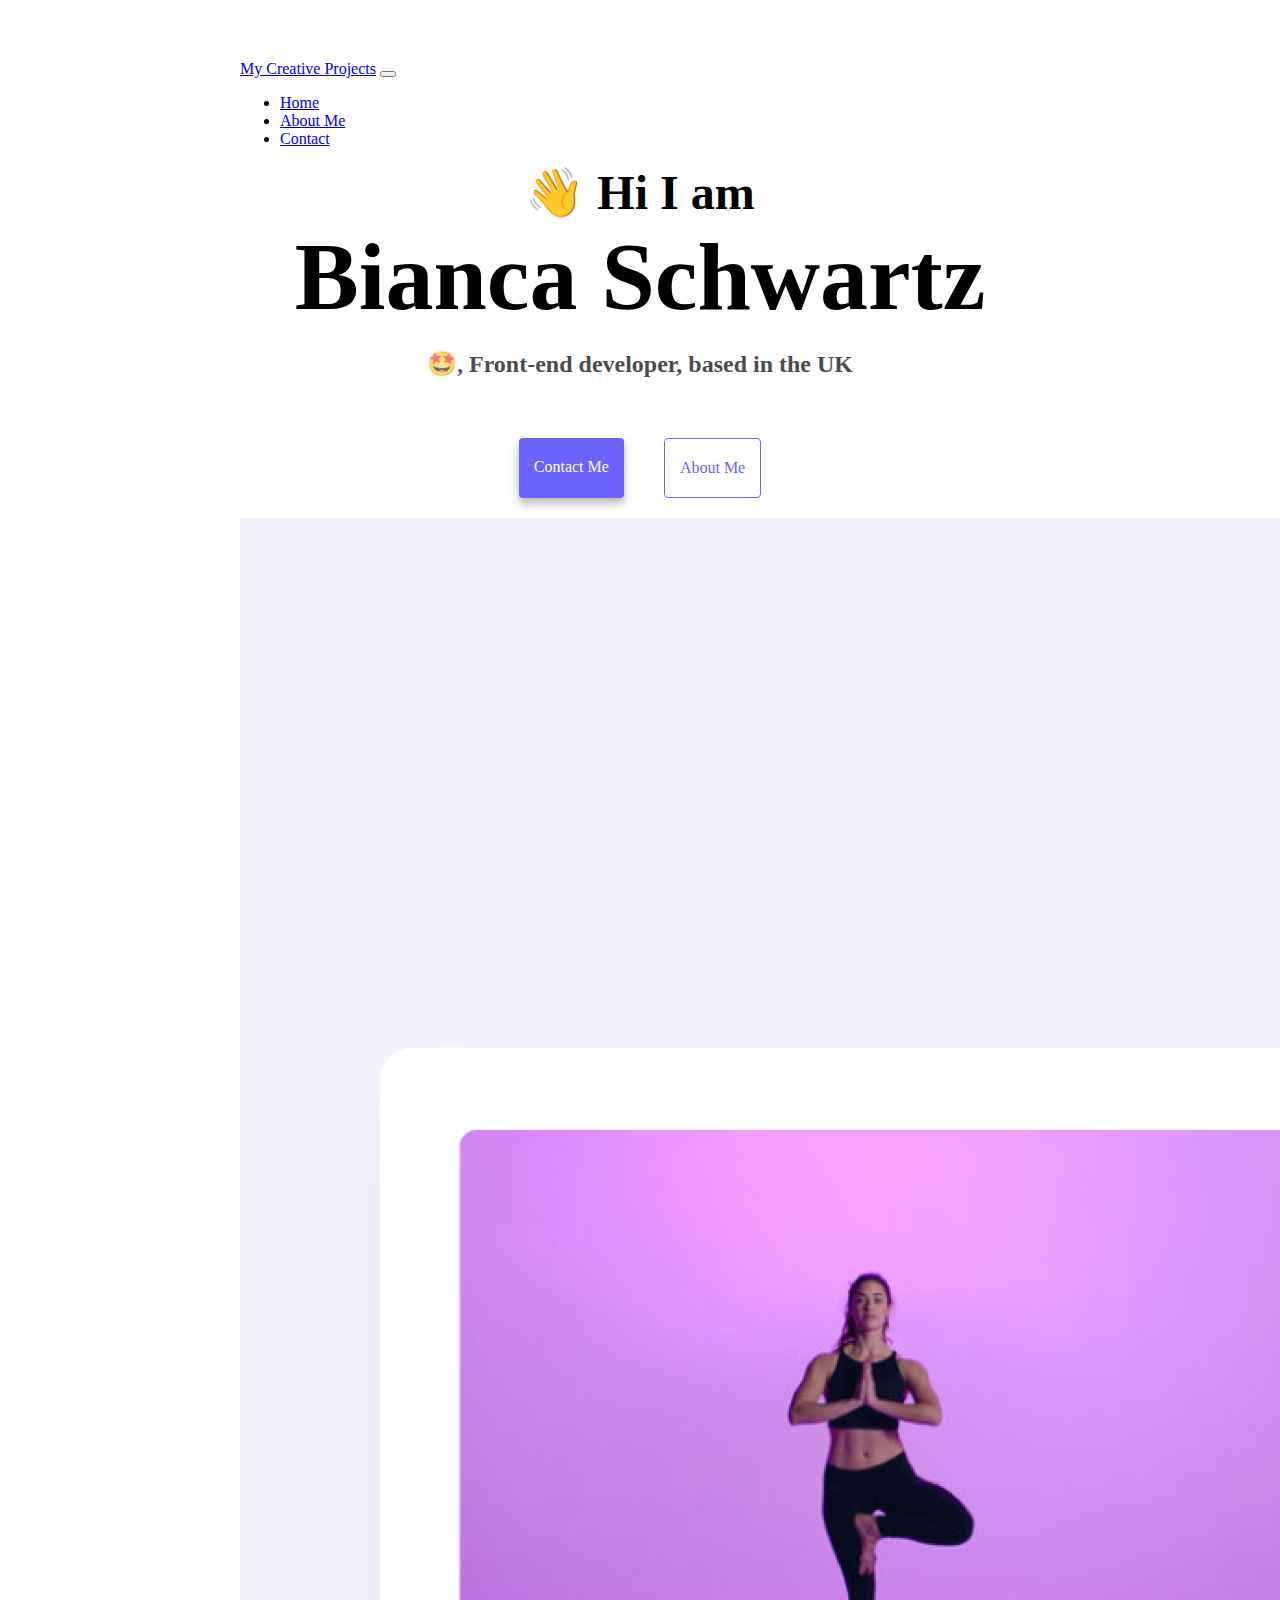
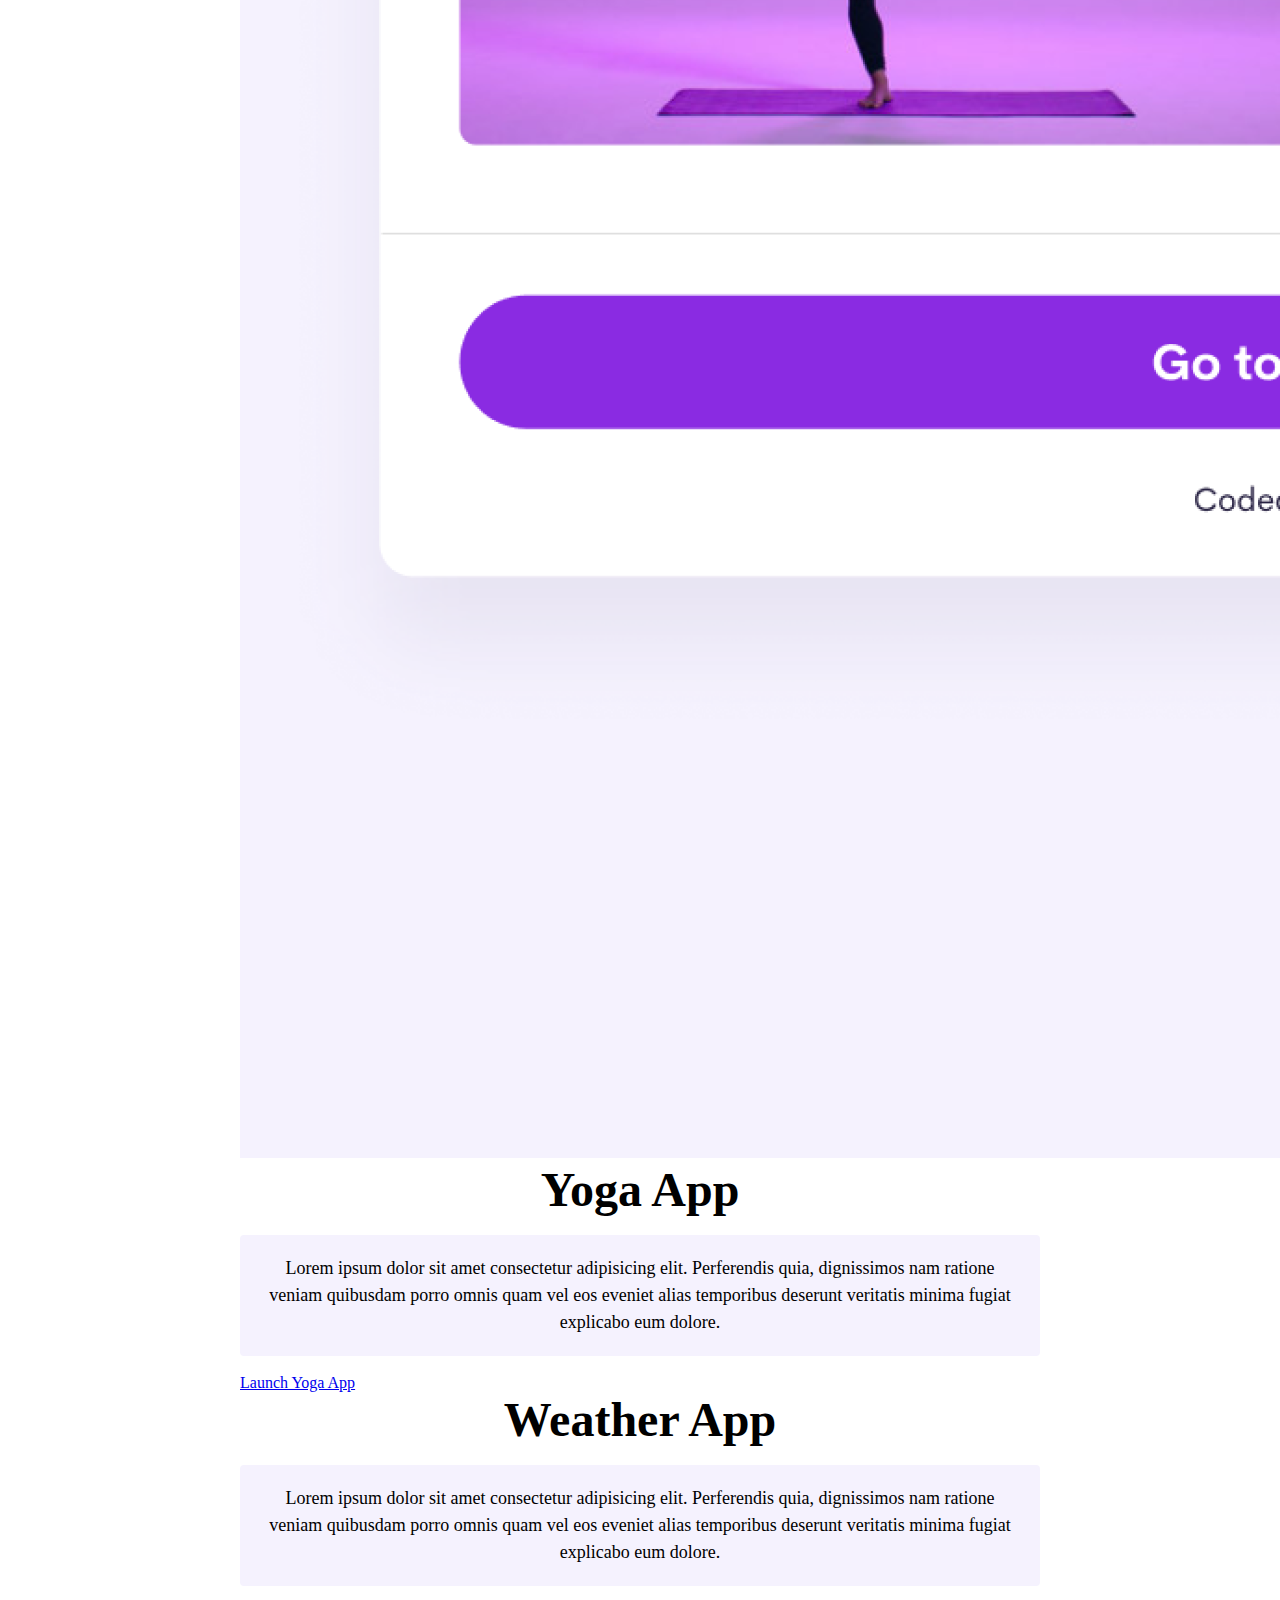
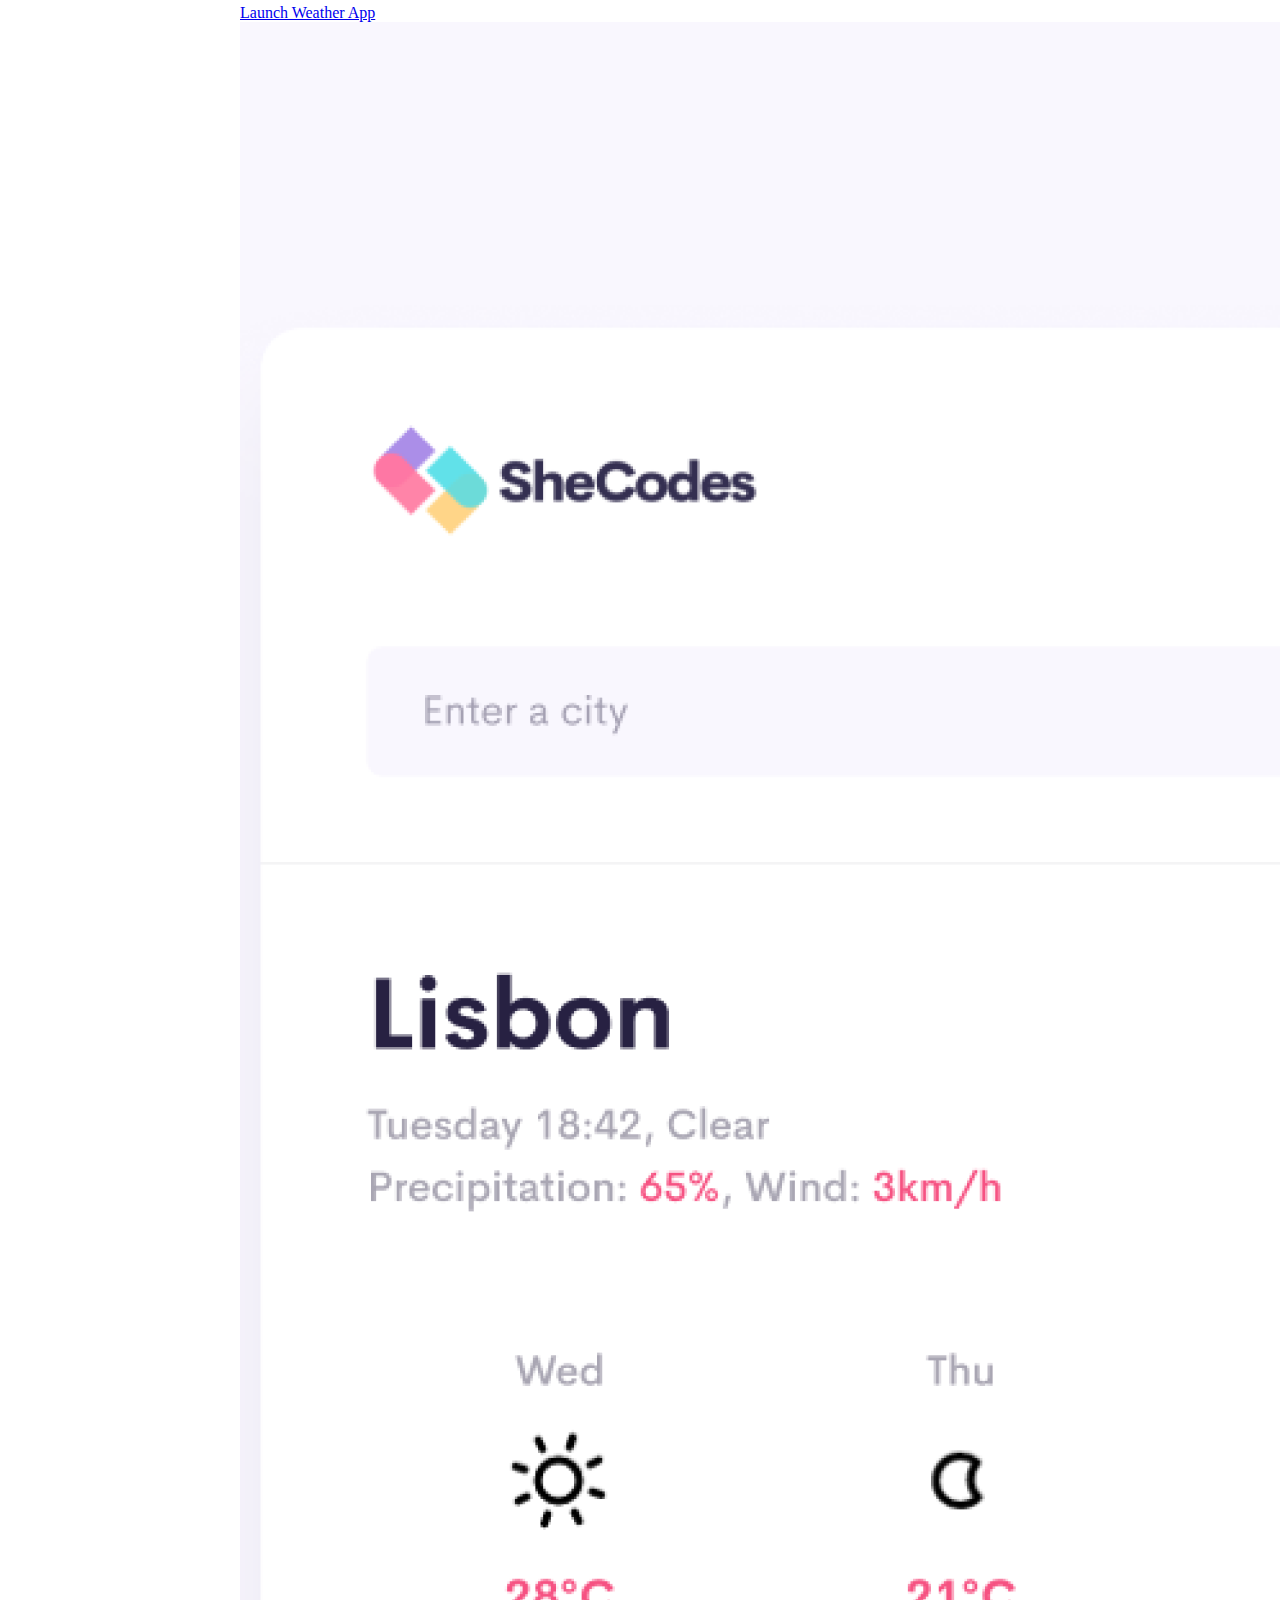
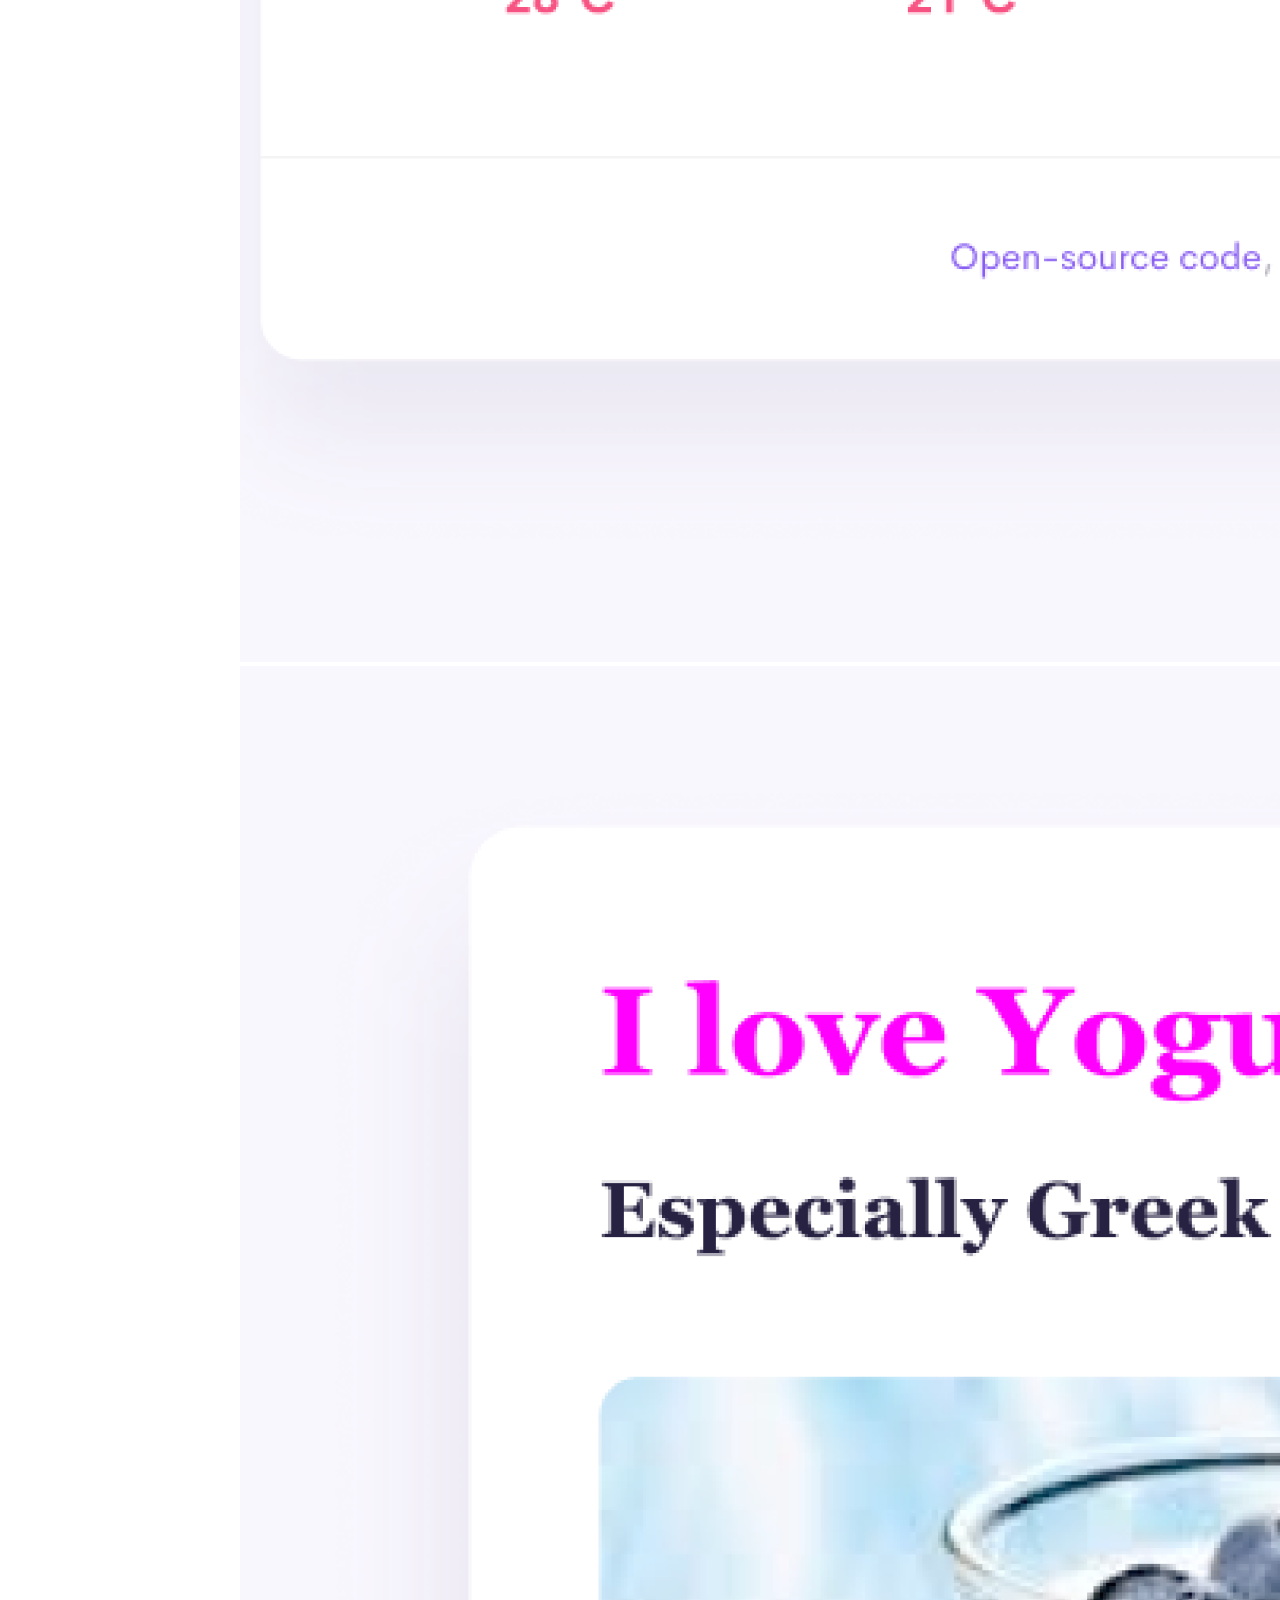
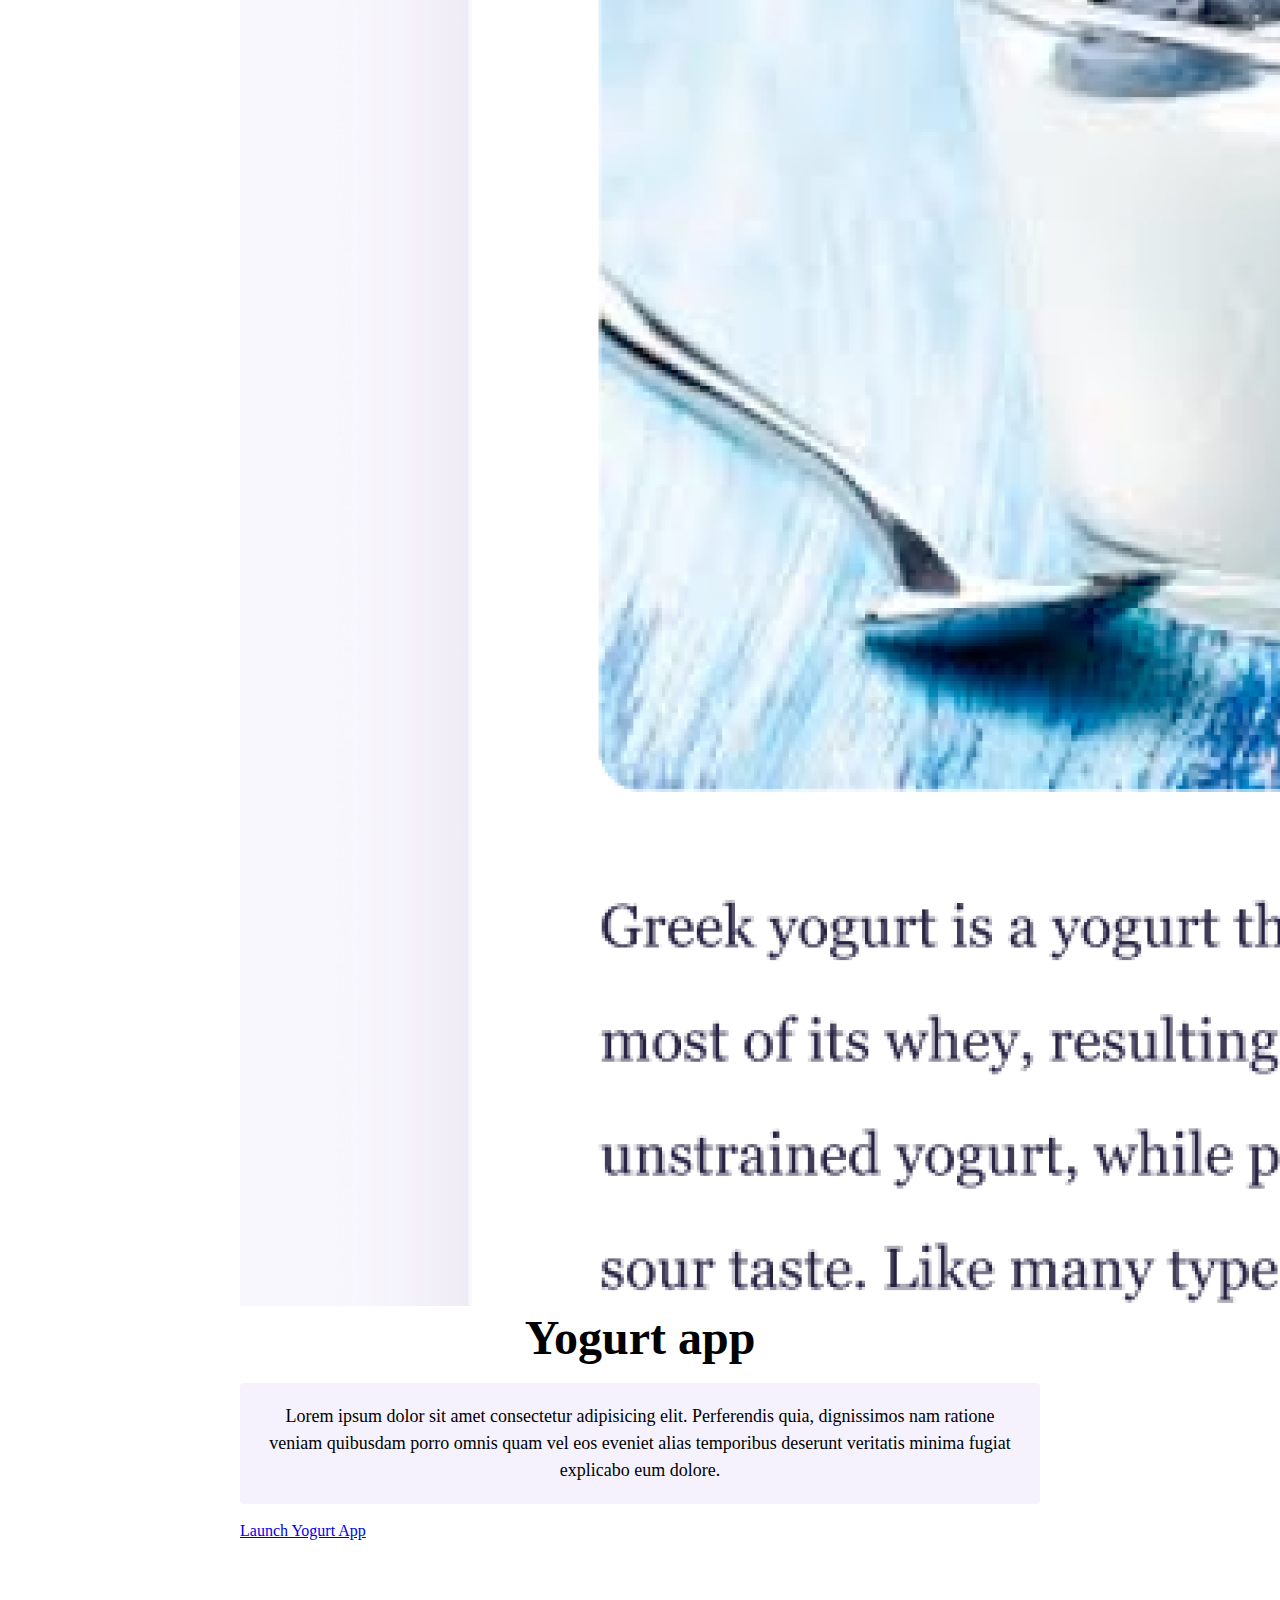
<file: index.html>
<!DOCTYPE html>
<html lang="en">
  <head>
    <meta charset="UTF-8" />
    <meta http-equiv="X-UA-Compatible" content="IE=edge" />
    <meta name="viewport" content="width=device-width, initial-scale=1.0" />

    <link
      href="https://cdn.jsdelivr.net/npm/bootstrap@5.0.1/dist/css/bootstrap.min.css"
      rel="stylesheet"
      integrity="sha384-+0n0xVW2eSR5OomGNYDnhzAbDsOXxcvSN1TPprVMTNDbiYZCxYbOOl7+AMvyTG2x"
      crossorigin="anonymous"
    />
    <script
      src="https://cdn.jsdelivr.net/npm/bootstrap@5.0.1/dist/js/bootstrap.bundle.min.js"
      integrity="sha384-gtEjrD/SeCtmISkJkNUaaKMoLD0//ElJ19smozuHV6z3Iehds+3Ulb9Bn9Plx0x4"
      crossorigin="anonymous"
    ></script>
    <link rel="stylesheet" href="/src/style.css" />
    <title>Front-end Developer - Bianca Schwartz</title>
  </head>
  <nav class="navbar fixed-top navbar-expand-lg navbar-light bg-light">
    <div class="container-fluid">
      <a class="navbar-brand" href="#">My Creative Projects</a>
      <button
        class="navbar-toggler"
        type="button"
        data-bs-toggle="collapse"
        data-bs-target="#navbarNav"
        aria-controls="navbarNav"
        aria-expanded="false"
        aria-label="Toggle navigation"
      >
        <span class="navbar-toggler-icon"></span>
      </button>
      <div class="collapse navbar-collapse" id="navbarNav">
        <ul class="navbar-nav">
          <li class="nav-item">
            <a class="nav-link active" aria-current="page" href="/index.html">Home</a>
          </li>
          <li class="nav-item">
            <a class="nav-link" href="/about.html">About Me</a>
          </li>
          <li class="nav-item">
            <a class="nav-link" href="/about.html#contact">Contact</a>
          </li>
          </li>
        </ul>
      </div>
    </div>
  </nav>
  <body>
    <h2>👋 Hi I am</h2>
    <h1>Bianca Schwartz</h1>
  </br/>
    <h3>🤩, Front-end developer, based in the UK</h3>
    <div class="navigation-links">
      <a href="/about.html#contact" class="contact-link" title="Contact Me">Contact me</a>
      <a href="/about.html" class="about-link" title="About Me">About me</a>
    </div>
      <div class="container">
        <div class="row mt-5">
          <div class="col-md-6"><img src="/images/yoga.png" class="img-fluid rounded d-none d-lg-block" title="Yoga App" ></div>
          <div class="col-md-6">
            <h2 class="mb-3">Yoga App</h2>
            <p>Lorem ipsum dolor sit amet consectetur adipisicing elit. Perferendis quia, dignissimos nam ratione veniam quibusdam porro omnis quam vel eos eveniet alias temporibus deserunt veritatis minima fugiat explicabo eum dolore.</p>
            <div class="mt-5">
            <a href="#" class="primary-link p-3 mb-2 bg-primary text-white rounded-3 d-flex justify-content-center">Launch Yoga App</a>
          </div>
          </div>
        </div>

        <div class="row mt-5">
          <div class="col-md-6">
            <h2 class="mb-3">Weather App</h2>
            <p>Lorem ipsum dolor sit amet consectetur adipisicing elit. Perferendis quia, dignissimos nam ratione veniam quibusdam porro omnis quam vel eos eveniet alias temporibus deserunt veritatis minima fugiat explicabo eum dolore.</p>
            <div class="mt-5">
            <a href="#" class="primary-link p-3 mb-2 bg-primary text-white rounded-3 d-flex justify-content-center">Launch Weather App</a>
          </div>
          </div>
          <div class="col-md-6"><img src="/images/weather.png" class="img-fluid rounded d-none d-lg-block" title="Weather App">
          </div>
        </div>

       <div class="row mt-5">
          <div class="col-md-6"><img src="/images/yogurt.png" class="img-fluid rounded d-none d-lg-block" title="Yogurt App"></div>
          <div class="col-md-6">
            <h2 class="mb-3">Yogurt app</h2>
            <p>Lorem ipsum dolor sit amet consectetur adipisicing elit. Perferendis quia, dignissimos nam ratione veniam quibusdam porro omnis quam vel eos eveniet alias temporibus deserunt veritatis minima fugiat explicabo eum dolore.</p>
            <div class="mt-5">
            <a href="#" class="primary-link p-2 bg-primary text-white rounded-3 d-flex justify-content-center">Launch Yogurt App</a>
          </div>
          </div>
        </div>


    </div>
  </body>
</html>
</file>
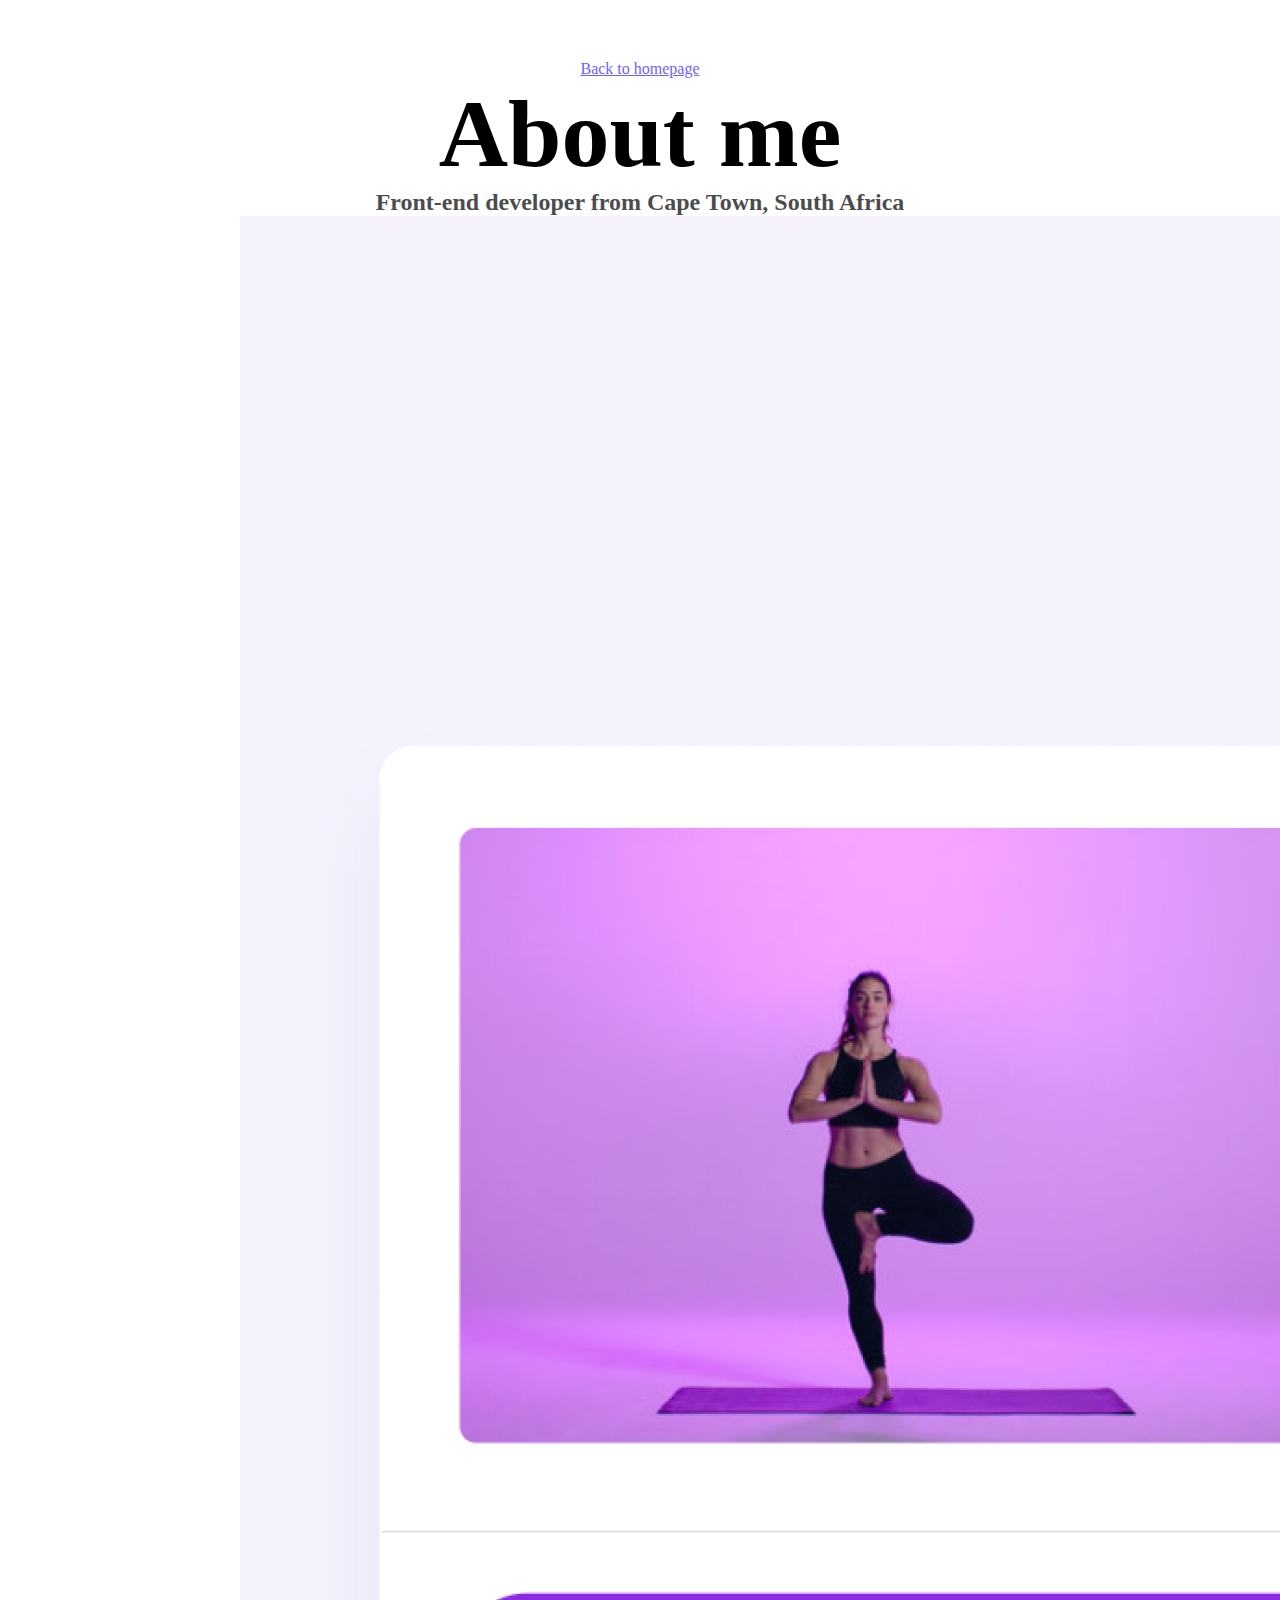
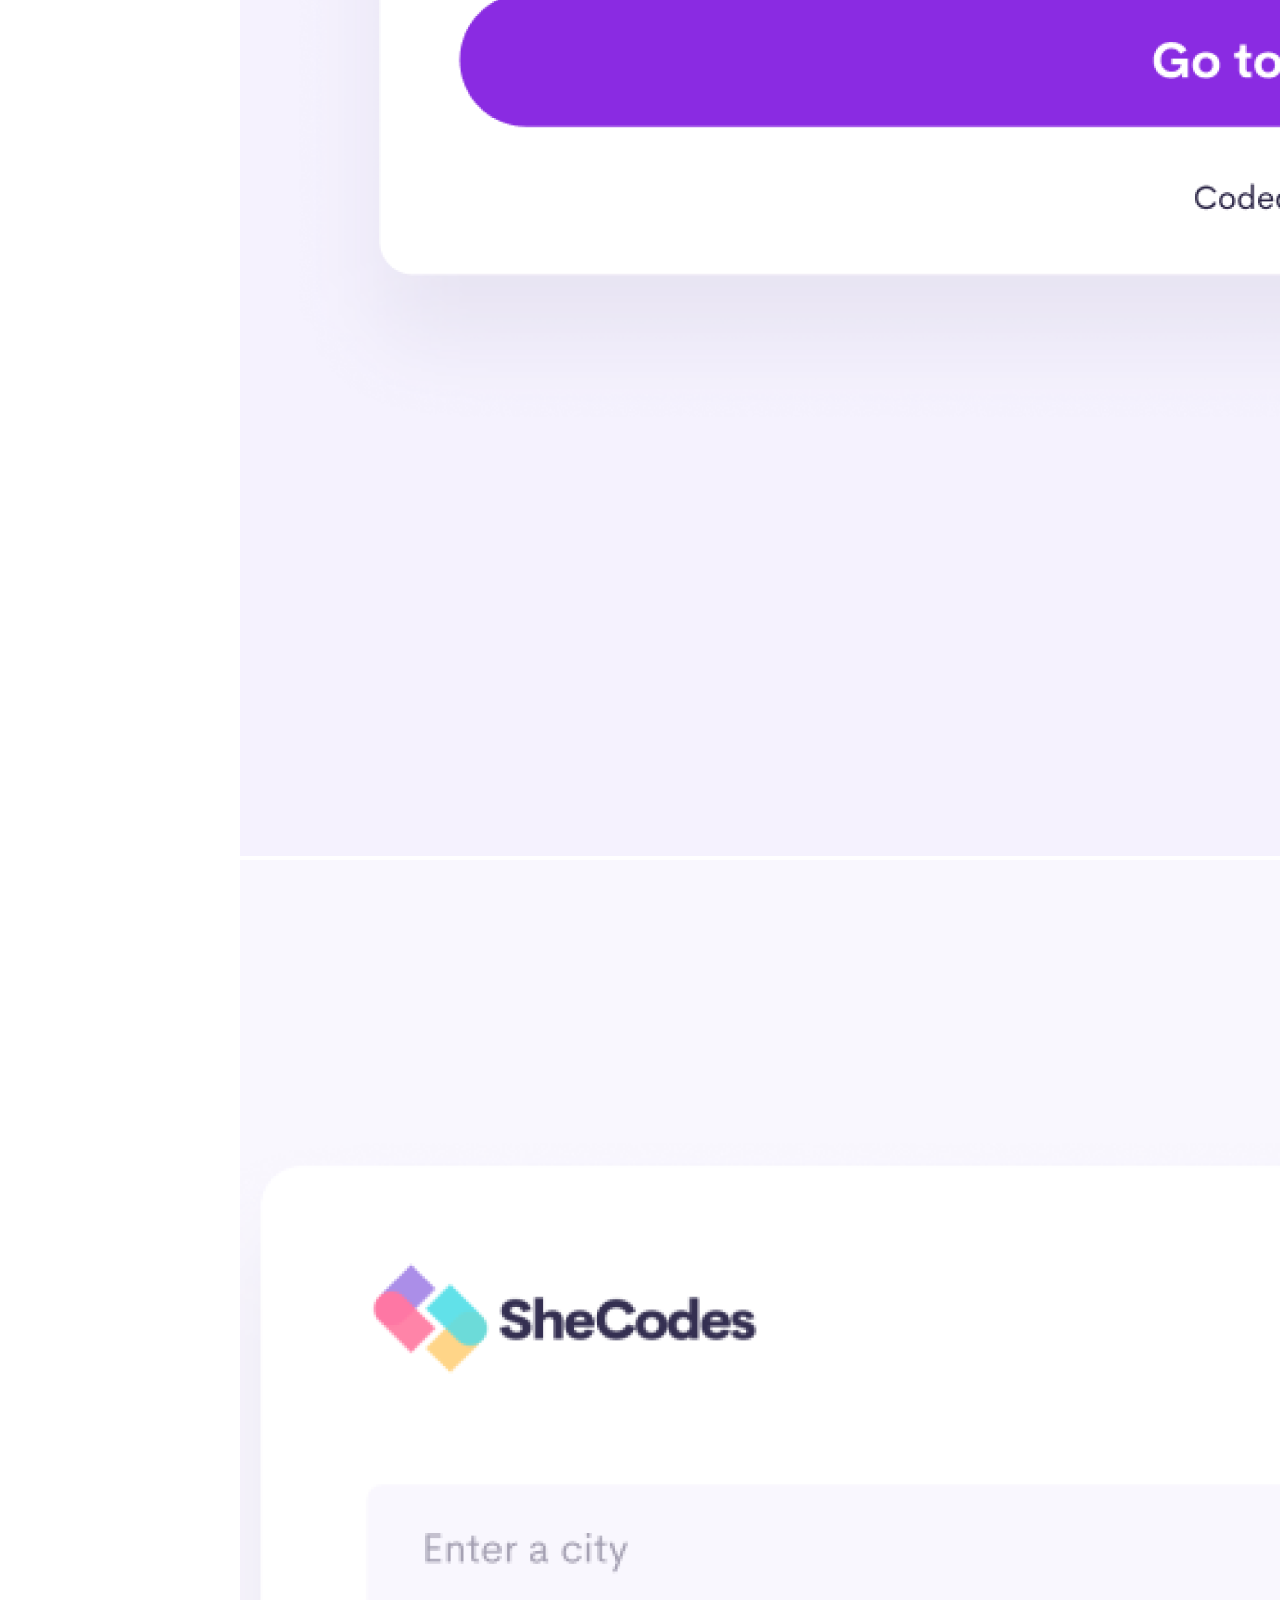
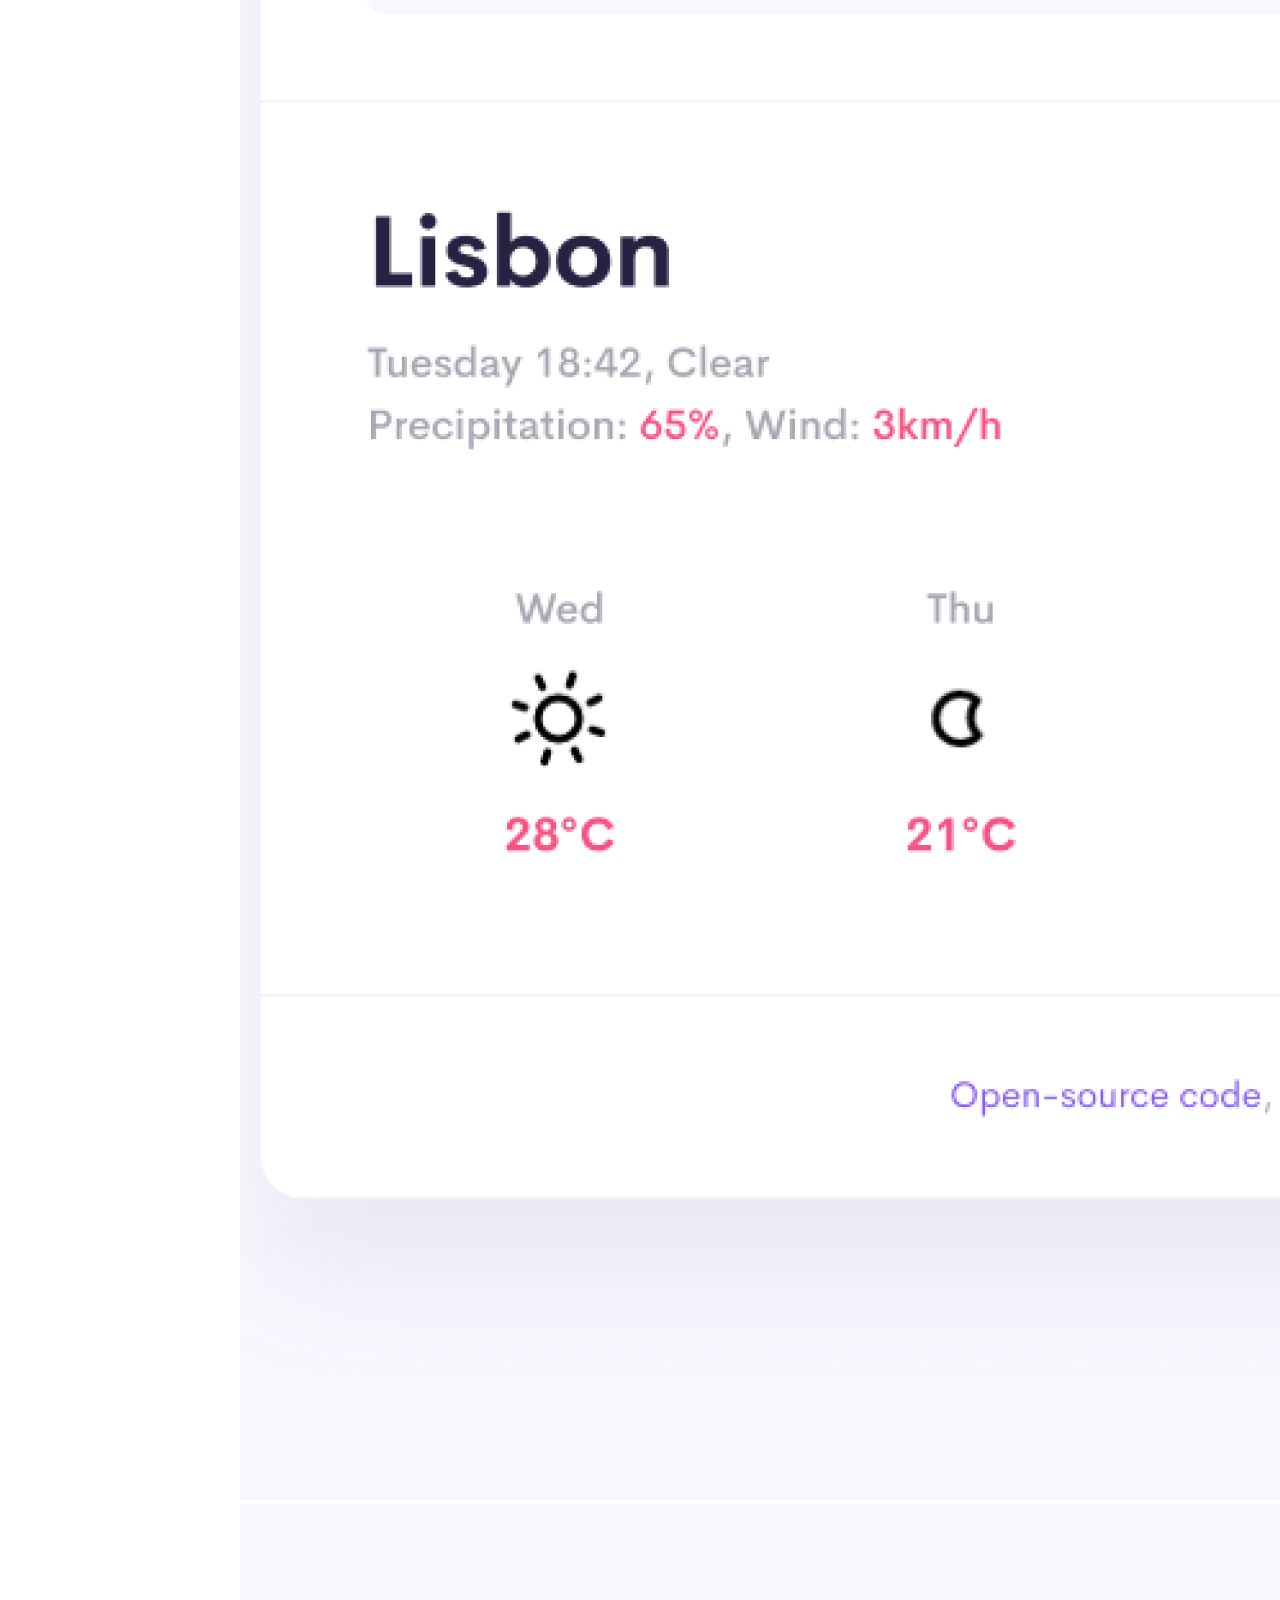
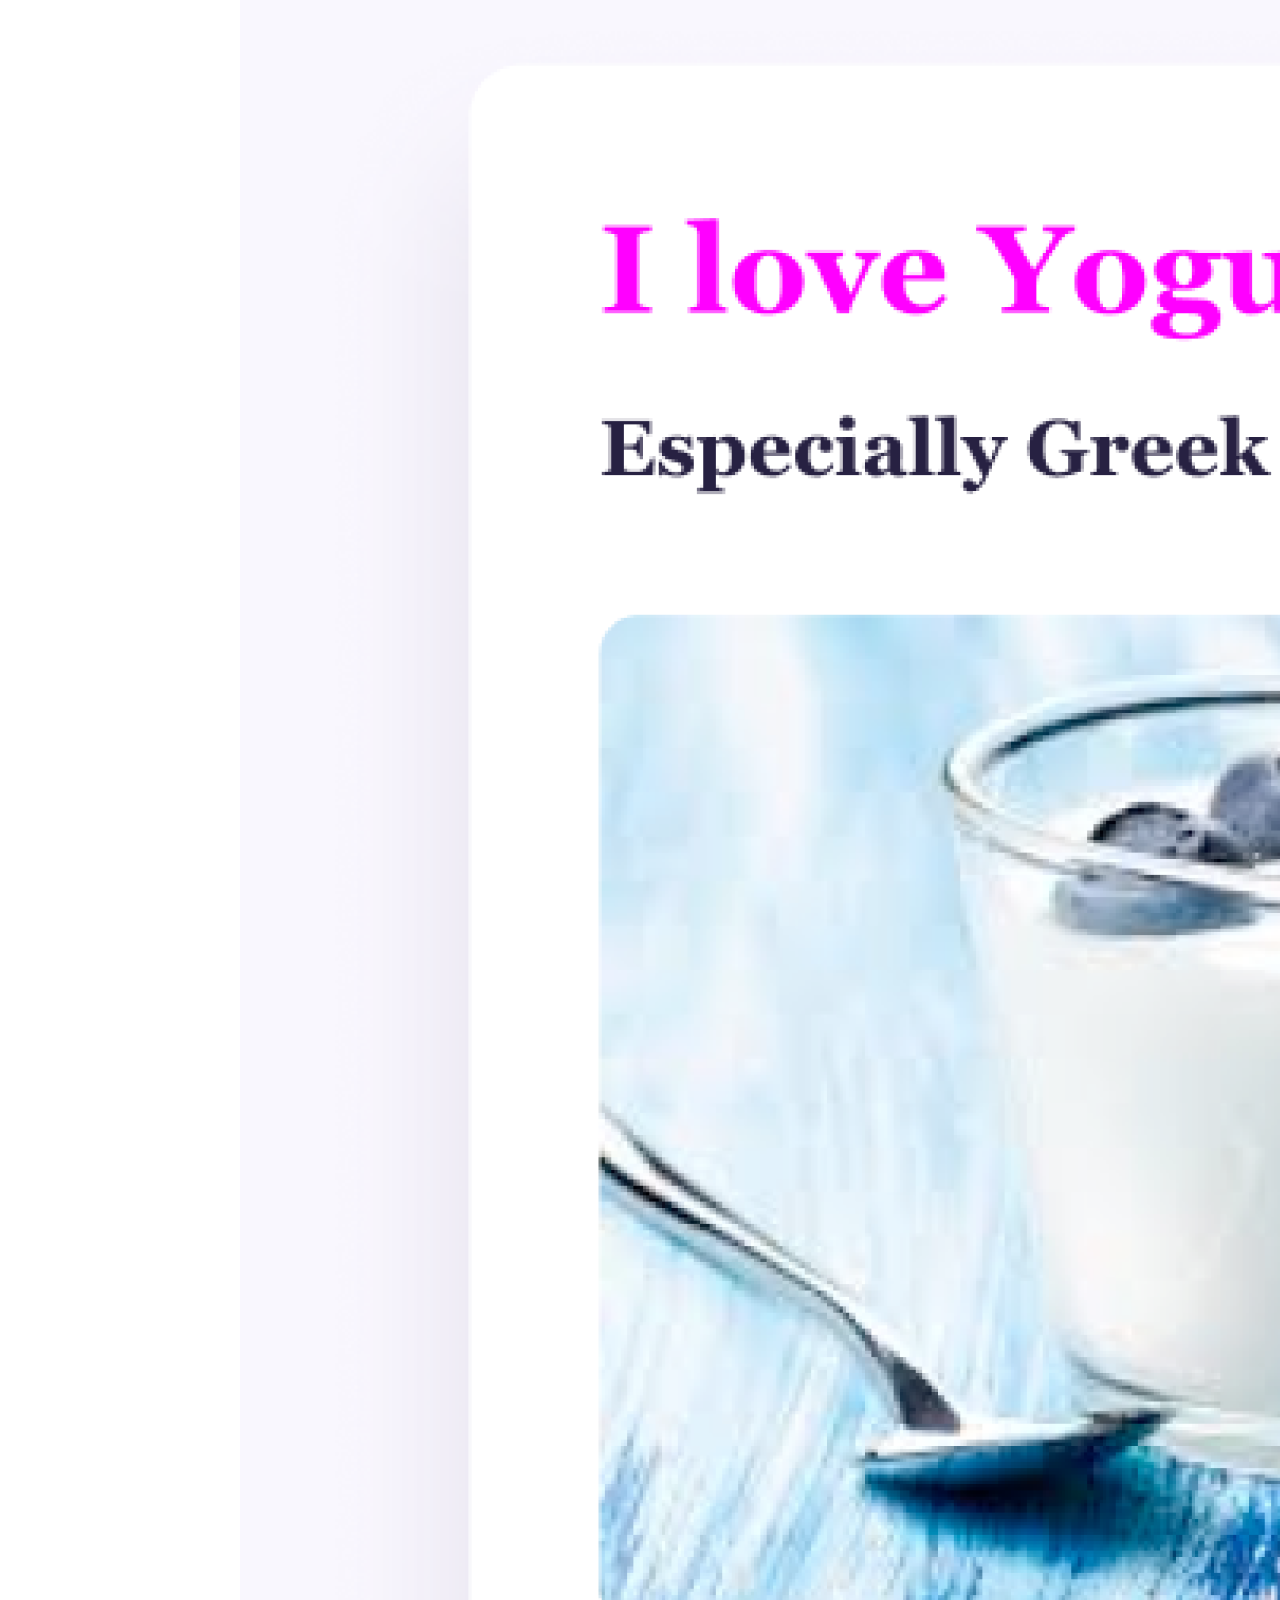
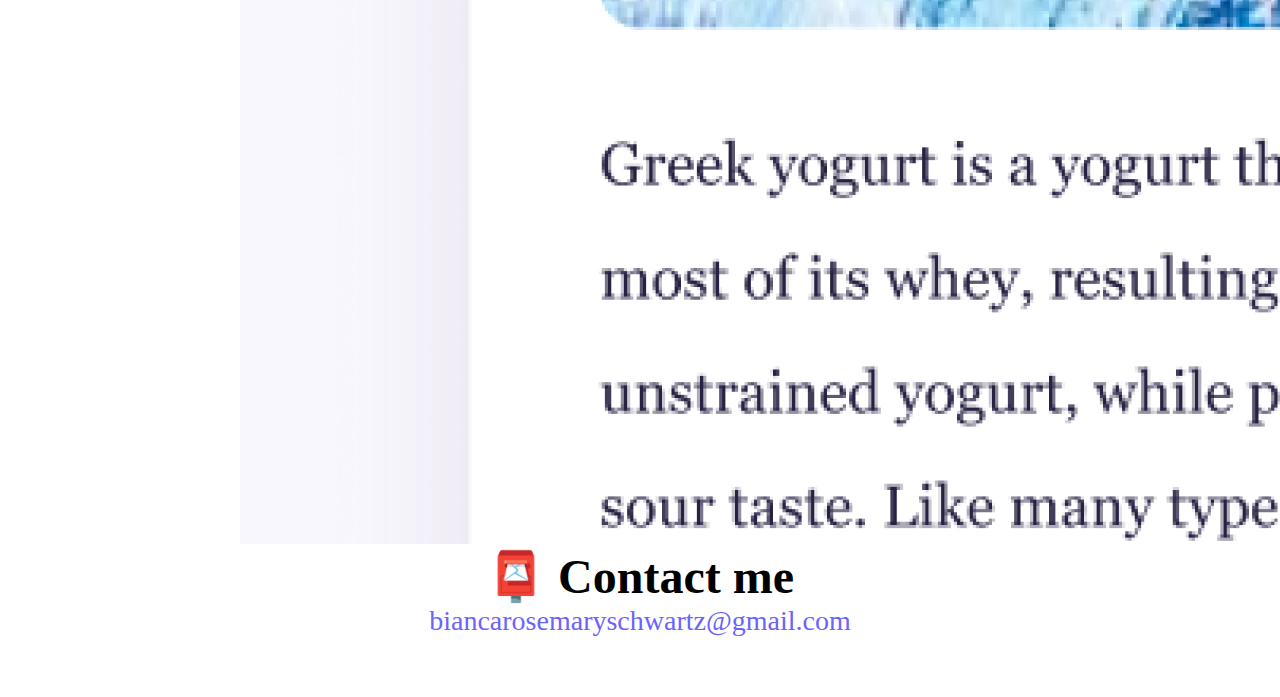
<file: about.html>
<!DOCTYPE html>
<html lang="en">
  <head>
    <meta charset="UTF-8" />
    <meta http-equiv="X-UA-Compatible" content="IE=edge" />
    <meta name="viewport" content="width=device-width, initial-scale=1.0" />

    <link
      href="https://cdn.jsdelivr.net/npm/bootstrap@5.0.1/dist/css/bootstrap.min.css"
      rel="stylesheet"
      integrity="sha384-+0n0xVW2eSR5OomGNYDnhzAbDsOXxcvSN1TPprVMTNDbiYZCxYbOOl7+AMvyTG2x"
      crossorigin="anonymous"
    />
    <script
      src="https://cdn.jsdelivr.net/npm/bootstrap@5.0.1/dist/js/bootstrap.bundle.min.js"
      integrity="sha384-gtEjrD/SeCtmISkJkNUaaKMoLD0//ElJ19smozuHV6z3Iehds+3Ulb9Bn9Plx0x4"
      crossorigin="anonymous"
    ></script>
    <link rel="stylesheet" href="src/style.css" />
    <title>About Bianca Schwartz</title>
  </head>
  <body>
    <a href="index.html" class="homepage-link" title="Back to the homepage"
      >Back to homepage</a
    >
    <h1>About me</h1>
    <div class="p-4">
      <h3>Front-end developer from Cape Town, South Africa</h3>
    </div>
    <div class="container">
      <div class="row">
        <div class="col-md-4">
          <img
            src="images/yoga.png"
            class="img-fluid p-2 shadow rounded"
            title="Yoga App"
          />
        </div>
        <div class="col-md-4">
          <img
            src="images/weather.png"
            class="img-fluid p-2 shadow rounded"
            title="Weather App"
          />
        </div>
        <div class="col-md-4">
          <img
            src="images/yogurt.png"
            class="img-fluid p-2 shadow rounded"
            title="Yogurt App"
          />
        </div>
      </div>
    </div>

    <div id="contact" class="pt-4">
      <h2 class="text-center">📮 Contact me</h2>
      <a href="mailto:biancarosemaryschwartz@gmail.com" class="email-link">
        biancarosemaryschwartz@gmail.com
      </a>
    </div>
  </body>
</html>
</file>
<file: src/style.css>
:root {
  --primary-color: #6c63ff;
  --secondary-color: #f5f2fe;
  --box-shadow: 0 5px 10px rgba(0, 0, 0, 0.3);
}

body {
  margin: 60px auto;
  max-width: 800px;
}

h1,
h2,
h3 {
  text-align: center;
  margin: 0;
}

h1 {
  font-size: 96px;
}

h2 {
  font-size: 48px;
}

h3 {
  font-size: 24px;
  opacity: 0.7;
}

p {
  background: var(--secondary-color);
  padding: 20px;
  border-radius: 4px;
  font-size: 18px;
  line-height: 1.5;
  text-align: center;
}

.navigation-links {
  display: flex;
  margin-top: 40px;
  justify-content: center;
}

.navigation-links a {
  margin: 20px;
  border-radius: 4px;
  padding: 20px 15px;
  text-decoration: none;
  text-transform: capitalize;
}

.contact-link {
  background: var(--primary-color);
  box-shadow: var(--box-shadow);
  color: white;
}

.about-link {
  color: var(--primary-color);
  border: 1px solid var(--primary-color);
}

.homepage-link {
  color: var(--primary-color);
  text-align: center;
  display: block;
}

.about-paragraphs {
  display: flex;
  margin: 30px 0;
}

.about-paragraphs p {
  margin: 10px;
}

.email-link {
  display: flex;
  justify-content: center;
  color: var(--primary-color);
  font-size: 28px;
  text-decoration: none;
}

.email-link:hover {
  text-decoration: underline;
}

@media (max-width: 800px) {
  h1,
  h2 {
    font-size: 30px;
  }
  .text-center,
  .email-link {
    font-size: 20px;
  }
}
</file>
